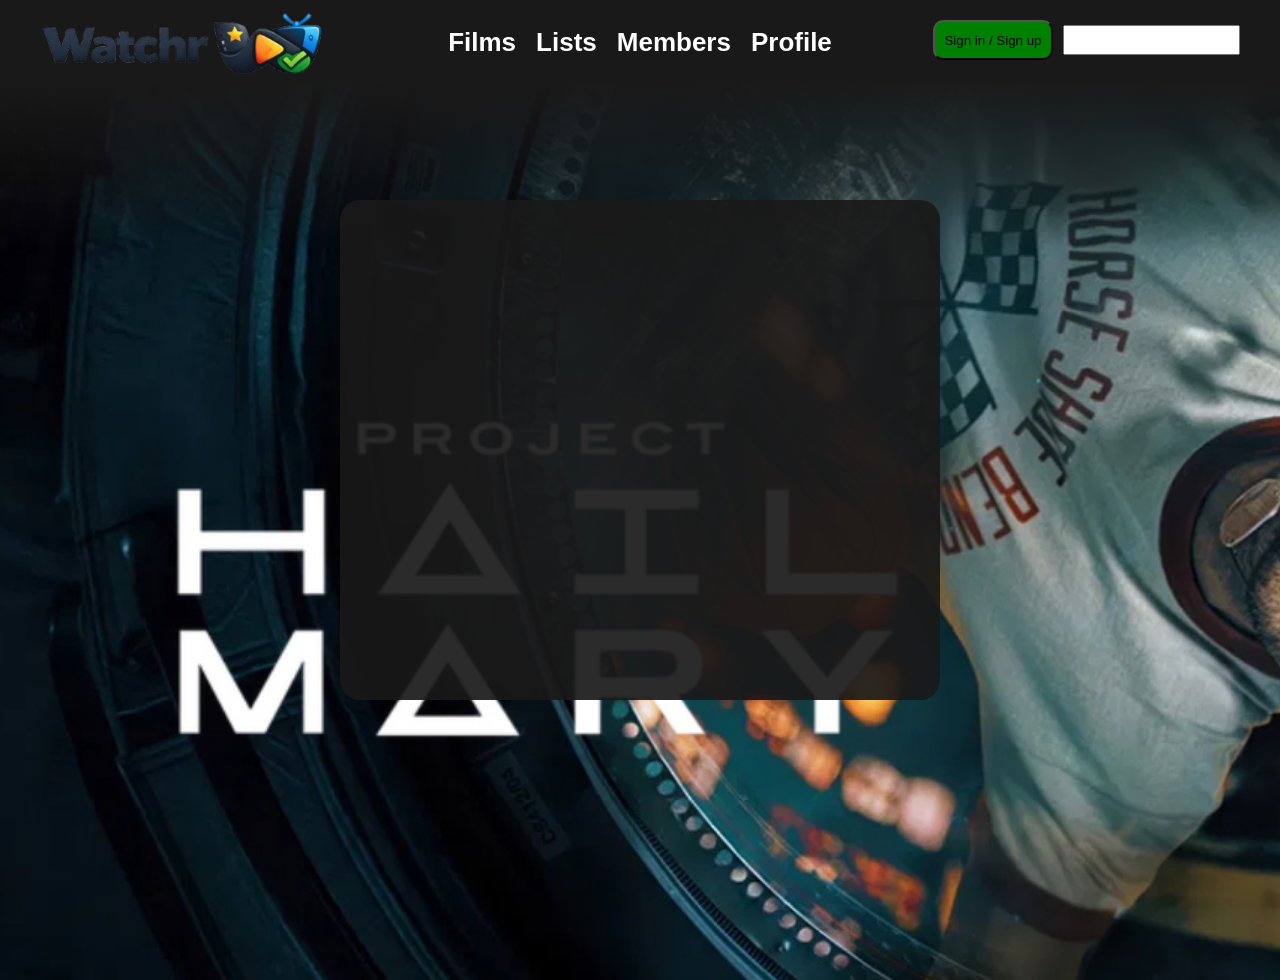
<file: index.html>
<!DOCTYPE html>
<html lang="en">

<head>
  <meta charset="UTF-8">
  <meta name="viewport" content="width=device-width, initial-scale=1.0">
  <link rel="stylesheet" href="css/style.css">
  <link rel="stylesheet" href="https://cdnjs.cloudflare.com/ajax/libs/font-awesome/4.7.0/css/font-awesome.min.css">
  <title>Watchr</title>
</head>

<body>

   <header id="desktop">
    <img class="logo-header" src="img/logo2.png">
    <div id="pages-desktop">
      <a href="films.html">
        <h1>Films</h1>
      </a>
      <a href="lists.html">
        <h1>Lists</h1>
      </a>
      <a href="members.html">
        <h1>Members</h1>
      </a>
      <a href="profile.html">
        <h1>Profile</h1>
      </a>
    </div>
    <div id="right-desktop">
      <button class="signup">Sign in / Sign up</button>
      <input type="search" name="" class="search">
    </div>
    <div class="gradient"></div>
  </header>

  <header id="phone">
    <a id="hamburger" onclick="hamburger()"><i class="fa fa-bars"></i></a>
    <img class="logo-header" src="img/logo1.png">
    <div id="pages-phone">
      <a href="films.html">
        <h1>Films</h1>
      </a>
      <a href="lists.html">
        <h1>Lists</h1>
      </a>
      <a href="members.html">
        <h1>Members</h1>
      </a>
      <a href="profile.html">
        <h1>Profile</h1>
      </a>
    </div>
    <div class="gradient"></div>
  </header>

  
  <script src="js/main.js"></script>



  <main id="landingpage">
    <div id="landingpage-shadow">

    </div>
  </main>

</body>

</html>
</file>
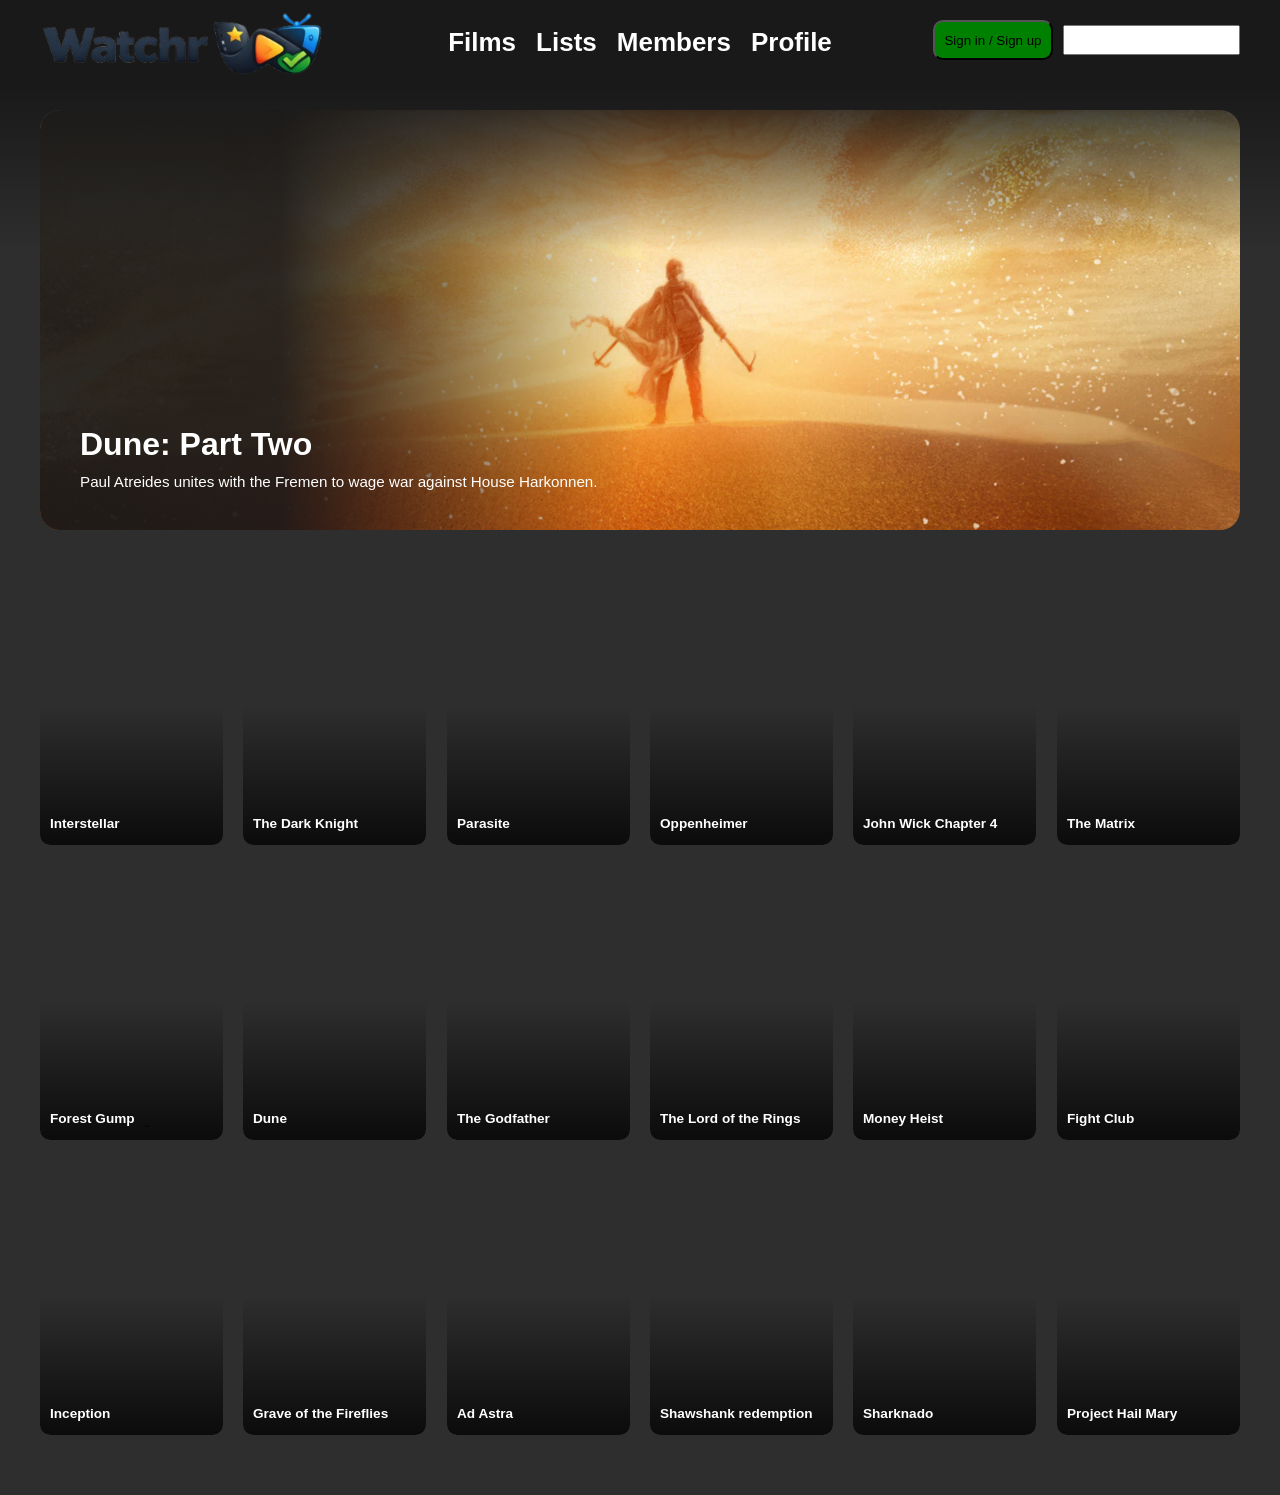
<file: films.html>
<!DOCTYPE html>
<html lang="en">

<head>
  <meta charset="UTF-8">
  <meta name="viewport" content="width=device-width, initial-scale=1.0">
  <link rel="stylesheet" href="css/style.css">
  <link rel="stylesheet" href="https://cdnjs.cloudflare.com/ajax/libs/font-awesome/4.7.0/css/font-awesome.min.css">
  <title>Watchr</title>
</head>

<body>

  <header id="desktop">
    <img class="logo-header" src="img/logo2.png">
    <div id="pages-desktop">
      <a href="films.html">
        <h1>Films</h1>
      </a>
      <a href="lists.html">
        <h1>Lists</h1>
      </a>
      <a href="members.html">
        <h1>Members</h1>
      </a>
      <a href="profile.html">
        <h1>Profile</h1>
      </a>
    </div>
    <div id="right-desktop">
      <button class="signup">Sign in / Sign up</button>
      <input type="search" name="" class="search">
    </div>
    <div class="gradient"></div>
  </header>

  <header id="phone">
    <a id="hamburger" onclick="hamburger()"><i class="fa fa-bars"></i></a>
    <img class="logo-header" src="img/logo2.png">
    <div id="pages-phone">
      <a href="films.html">
        <h1>Films</h1>
      </a>
      <a href="lists.html">
        <h1>Lists</h1>
      </a>
      <a href="members.html">
        <h1>Members</h1>
      </a>
      <a href="profile.html">
        <h1>Profile</h1>
      </a>
    </div>
    <div class="gradient"></div>
  </header>

  <script src="js/main.js"></script>

  <main id="films">
    <div id="featured">
      <div class="shine"></div>
      <div id="featured-text">
        <h2>Dune: Part Two</h2>
        <p>Paul Atreides unites with the Fremen to wage war against House Harkonnen.</p>
      </div>
    </div>

    <div id="regular">
      <div class="movie"
        style="background-image: url('https://image.tmdb.org/t/p/w500/gEU2QniE6E77NI6lCU6MxlNBvIx.jpg')">
        <div class="movie-title">Interstellar</div>
        <div class="shine"></div>
      </div>

      <div class="movie"
        style="background-image: url('https://image.tmdb.org/t/p/w500/qJ2tW6WMUDux911r6m7haRef0WH.jpg')">
        <div class="movie-title">The Dark Knight</div>
        <div class="shine"></div>
      </div>

      <div class="movie"
        style="background-image: url('https://image.tmdb.org/t/p/w500/7IiTTgloJzvGI1TAYymCfbfl3vT.jpg')">
        <div class="movie-title">Parasite</div>
        <div class="shine"></div>
      </div>

      <div class="movie"
        style="background-image: url('https://image.tmdb.org/t/p/w500/8Gxv8gSFCU0XGDykEGv7zR1n2ua.jpg')">
        <div class="movie-title">Oppenheimer</div>
        <div class="shine"></div>
      </div>

      <div class="movie"
        style="background-image: url('https://image.tmdb.org/t/p/w500/vZloFAK7NmvMGKE7VkF5UHaz0I.jpg')">
        <div class="movie-title">John Wick Chapter 4</div>
        <div class="shine"></div>
      </div>

      <div class="movie"
        style="background-image: url('https://image.tmdb.org/t/p/w500/f89U3ADr1oiB1s9GkdPOEpXUk5H.jpg')">
        <div class="movie-title">The Matrix</div>
        <div class="shine"></div>
      </div>

      <div class="movie"
        style="background-image: url('https://image.tmdb.org/t/p/w500/qdIMHd4sEfJSckfVJfKQvisL02a.jpg')">
        <div class="movie-title">Forest Gump</div>¨
        <div class="shine"></div>
      </div>

      <div class="movie"
        style="background-image: url('https://image.tmdb.org/t/p/w500/1pdfLvkbY9ohJlCjQH2CZjjYVvJ.jpg')">
        <div class="movie-title">Dune</div>
        <div class="shine"></div>
      </div>

      <div class="movie"
        style="background-image: url('https://image.tmdb.org/t/p/w500/3bhkrj58Vtu7enYsRolD1fZdja1.jpg')">
        <div class="movie-title">The Godfather</div>
        <div class="shine"></div>
      </div>

      <div class="movie"
        style="background-image: url('https://image.tmdb.org/t/p/w500/6oom5QYQ2yQTMJIbnvbkBL9cHo6.jpg')">
        <div class="movie-title">The Lord of the Rings</div>
        <div class="shine"></div>
      </div>

      <div class="movie"
        style="background-image: url('https://image.tmdb.org/t/p/w500/reEMJA1uzscCbkpeRJeTT2bjqUp.jpg')">
        <div class="movie-title">Money Heist</div>
        <div class="shine"></div>
      </div>

      <div class="movie"
        style="background-image: url('https://image.tmdb.org/t/p/w500/a26cQPRhJPX6GbWfQbvZdrrp9j9.jpg')">
        <div class="movie-title">Fight Club</div>
        <div class="shine"></div>
      </div>

      <div class="movie"
        style="background-image: url('https://image.tmdb.org/t/p/w500/9gk7adHYeDvHkCSEqAvQNLV5Uge.jpg')">
        <div class="movie-title">Inception</div>
        <div class="shine"></div>
      </div>

      <div class="movie"
        style="background-image: url('https://image.tmdb.org/t/p/w500/k9tv1rXZbOhH7eiCk378x61kNQ1.jpg')">
        <div class="movie-title">Grave of the Fireflies</div>
        <div class="shine"></div>
      </div>

      <div class="movie"
        style="background-image: url('https://image.tmdb.org/t/p/w500/xBHvZcjRiWyobQ9kxBhO6B2dtRI.jpg')">
        <div class="movie-title">Ad Astra</div>
        <div class="shine"></div>
      </div>

      <div class="movie"
        style="background-image: url('https://image.tmdb.org/t/p/w500/5KCVkau1HEl7ZzfPsKAPM0sMiKc.jpg')">
        <div class="movie-title">Shawshank redemption</div>
        <div class="shine"></div>
      </div>

      <div class="movie"
        style="background-image: url('https://image.tmdb.org/t/p/original/sanjiB1YvTveh8gEtIi8Rysq58g.jpg')">
        <div class="movie-title">Sharknado</div>
        <div class="shine"></div>
      </div>

      <div class="movie"
        style="background-image: url('https://image.tmdb.org/t/p/original/huVzcVrlK8aiLd240ienleODvWl.jpg')">
        <div class="movie-title">Project Hail Mary</div>
        <div class="shine"></div>
      </div>

    </div>

  </main>

</body>

</html>
</file>
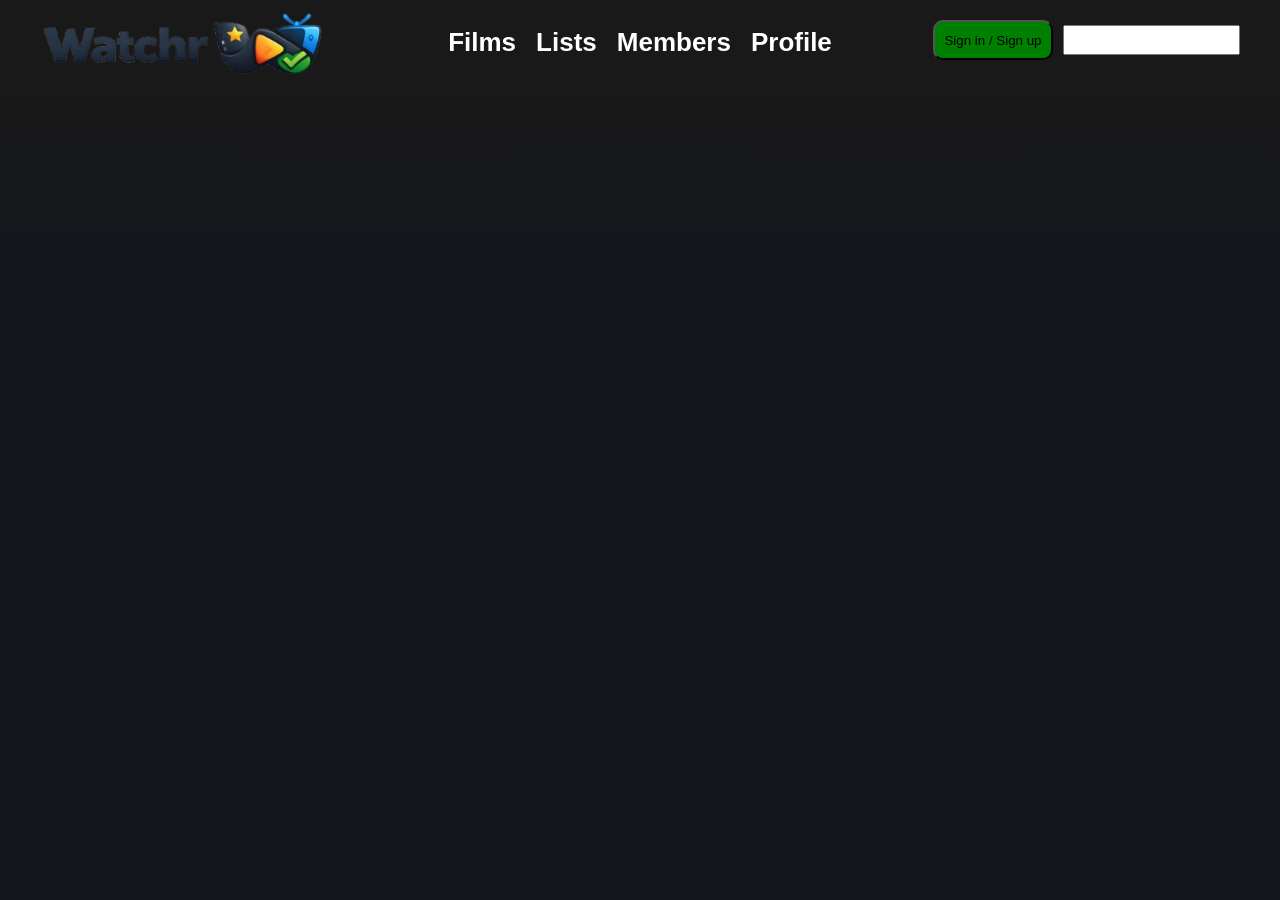
<file: members.html>
<!DOCTYPE html>
<html lang="en">

<head>
  <meta charset="UTF-8">
  <meta name="viewport" content="width=device-width, initial-scale=1.0">
  <link rel="stylesheet" href="css/style.css">
  <link rel="stylesheet" href="https://cdnjs.cloudflare.com/ajax/libs/font-awesome/4.7.0/css/font-awesome.min.css">
  <title>Watchr</title>
</head>

<body>

   <header id="desktop">
    <img class="logo-header" src="img/logo2.png">
    <div id="pages-desktop">
      <a href="films.html">
        <h1>Films</h1>
      </a>
      <a href="lists.html">
        <h1>Lists</h1>
      </a>
      <a href="members.html">
        <h1>Members</h1>
      </a>
      <a href="profile.html">
        <h1>Profile</h1>
      </a>
    </div>
    <div id="right-desktop">
      <button class="signup">Sign in / Sign up</button>
      <input type="search" name="" class="search">
    </div>
    <div class="gradient"></div>
  </header>

  <header id="phone">
    <a id="hamburger" onclick="hamburger()"><i class="fa fa-bars"></i></a>
    <img class="logo-header" src="img/logo2.png">
    <div id="pages-phone">
      <a href="films.html">
        <h1>Films</h1>
      </a>
      <a href="lists.html">
        <h1>Lists</h1>
      </a>
      <a href="members.html">
        <h1>Members</h1>
      </a>
      <a href="profile.html">
        <h1>Profile</h1>
      </a>
    </div>
    <div class="gradient"></div>
  </header>

  
  <script src="js/main.js"></script>


</body>

</html>
</file>
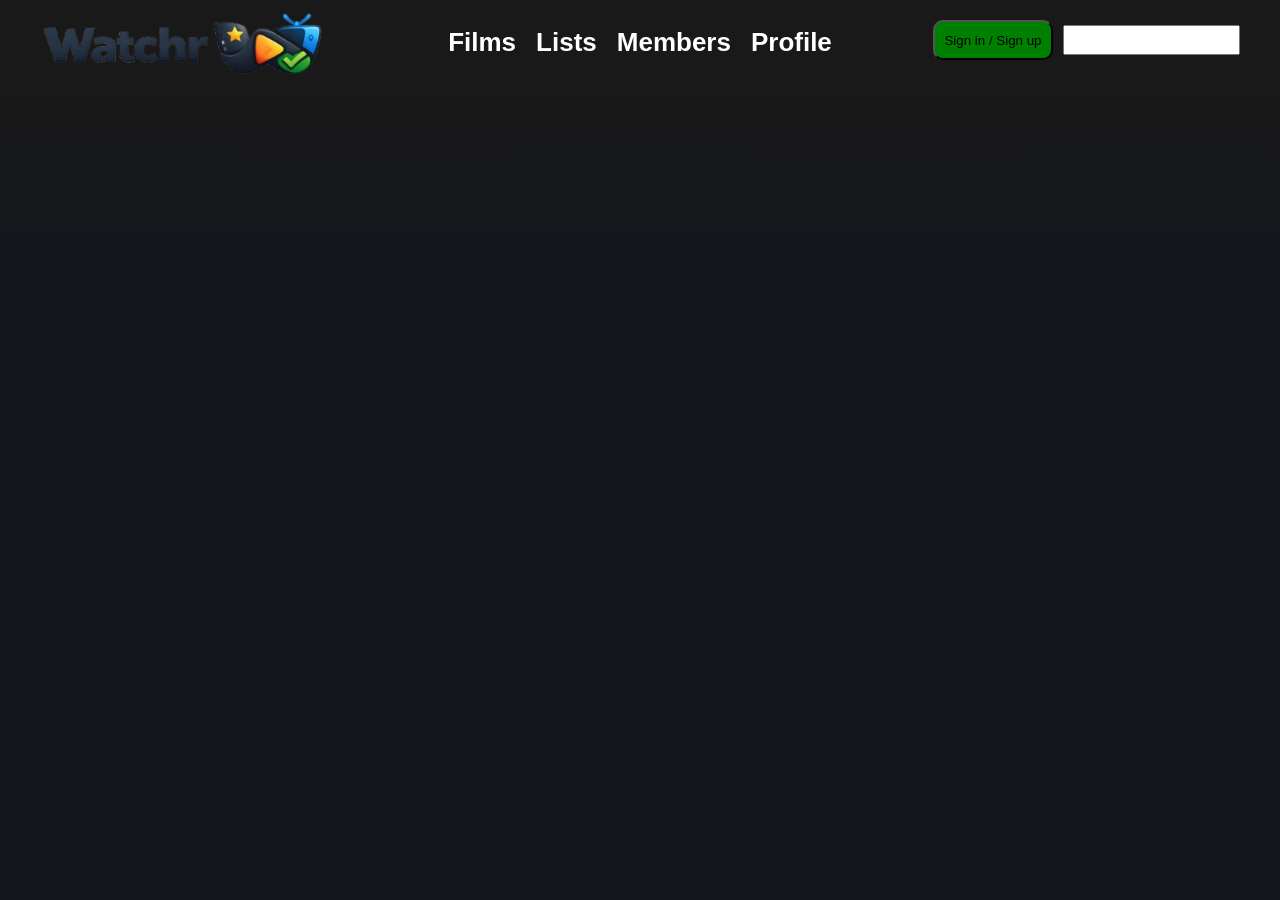
<file: profile.html>
<!DOCTYPE html>
<html lang="en">

<head>
  <meta charset="UTF-8">
  <meta name="viewport" content="width=device-width, initial-scale=1.0">
  <link rel="stylesheet" href="css/style.css">
  <link rel="stylesheet" href="https://cdnjs.cloudflare.com/ajax/libs/font-awesome/4.7.0/css/font-awesome.min.css">
  <title>Watchr</title>
</head>

<body>

   <header id="desktop">
    <img class="logo-header" src="img/logo2.png">
    <div id="pages-desktop">
      <a href="films.html">
        <h1>Films</h1>
      </a>
      <a href="lists.html">
        <h1>Lists</h1>
      </a>
      <a href="members.html">
        <h1>Members</h1>
      </a>
      <a href="profile.html">
        <h1>Profile</h1>
      </a>
    </div>
    <div id="right-desktop">
      <button class="signup">Sign in / Sign up</button>
      <input type="search" name="" class="search">
    </div>
    <div class="gradient"></div>
  </header>

  <header id="phone">
    <a id="hamburger" onclick="hamburger()"><i class="fa fa-bars"></i></a>
    <img class="logo-header" src="img/logo2.png">
    <div id="pages-phone">
      <a href="films.html">
        <h1>Films</h1>
      </a>
      <a href="lists.html">
        <h1>Lists</h1>
      </a>
      <a href="members.html">
        <h1>Members</h1>
      </a>
      <a href="profile.html">
        <h1>Profile</h1>
      </a>
    </div>
    <div class="gradient"></div>
  </header>

  
  <script src="js/main.js"></script>

</body>

</html>
</file>
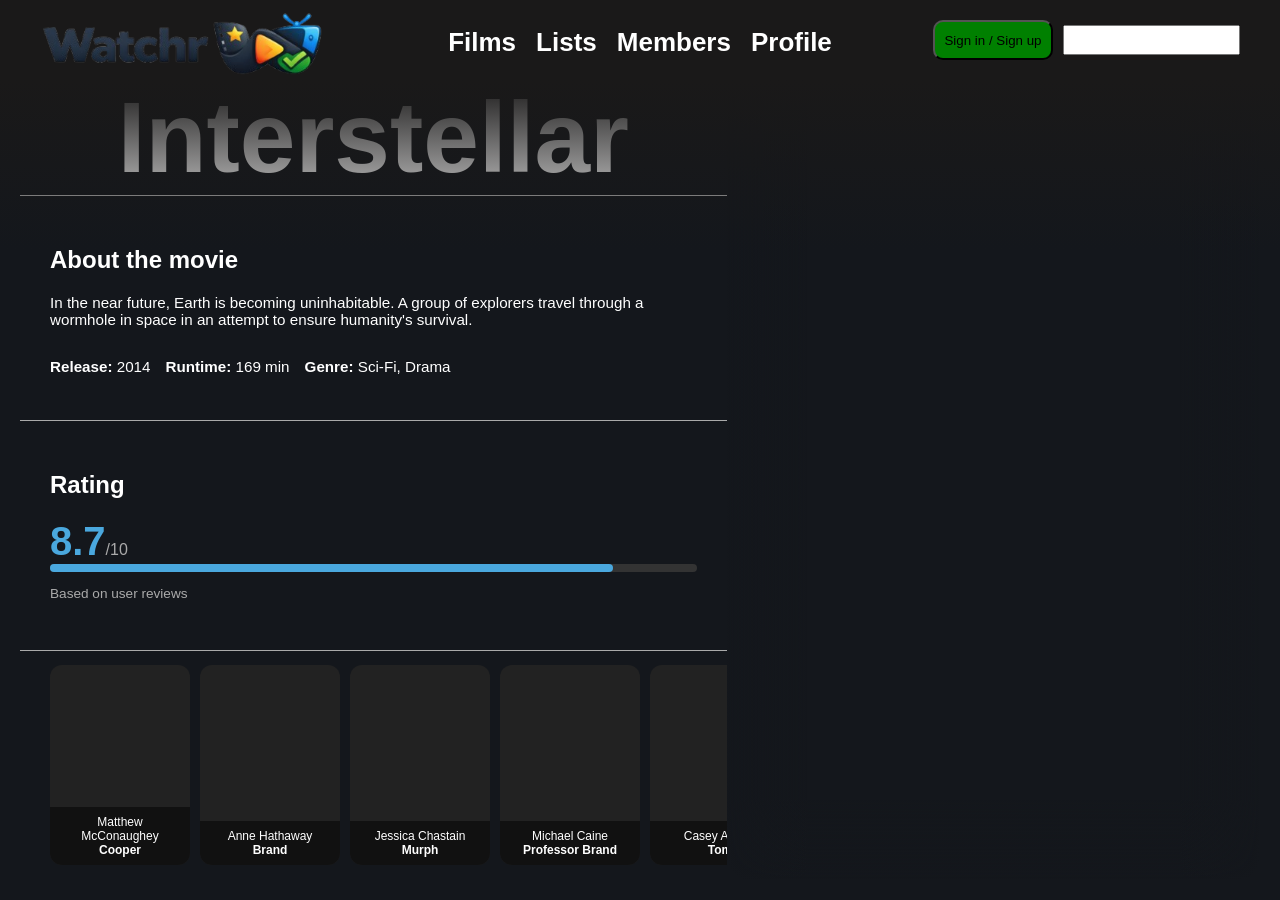
<file: movies/interstellar.html>
<!DOCTYPE html>
<html lang="en">

<head>
    <meta charset="UTF-8">
    <meta name="viewport" content="width=device-width, initial-scale=1.0">
    <link rel="stylesheet" href="../css/style.css">
    <link rel="stylesheet" href="https://cdnjs.cloudflare.com/ajax/libs/font-awesome/4.7.0/css/font-awesome.min.css">
    <title>Watchr</title>
</head>

<body>

    <header id="desktop">
        <img class="logo-header" src="../img/logo2.png">
        <div id="pages-desktop">
            <a href="../films.html">
                <h1>Films</h1>
            </a>
            <a href="../lists.html">
                <h1>Lists</h1>
            </a>
            <a href="../members.html">
                <h1>Members</h1>
            </a>
            <a href="../profile.html">
                <h1>Profile</h1>
            </a>
        </div>
        <div id="right-desktop">
            <button class="signup">Sign in / Sign up</button>
            <input type="search" name="" class="search">
        </div>
        <div class="gradient"></div>
    </header>

    <header id="phone">
        <a id="hamburger" onclick="hamburger()"><i class="fa fa-bars"></i></a>
        <img class="logo-header" src="../img/logo2.png">
        <div id="pages-phone">
            <a href="../films.html">
                <h1>Films</h1>
            </a>
            <a href="../lists.html">
                <h1>Lists</h1>
            </a>
            <a href="../members.html">
                <h1>Members</h1>
            </a>
            <a href="../profile.html">
                <h1>Profile</h1>
            </a>
        </div>
        <div class="gradient"></div>
    </header>

    <script src="../js/main.js"></script>


    <main id="movie-desktop">

        <div id="movie-title">Interstellar</div>

        <div id="movie-desc">
            <h2>About the movie</h2>

            <p>
                In the near future, Earth is becoming uninhabitable. A group of explorers travel through a wormhole in
                space
                in an attempt to ensure humanity's survival.
            </p>

            <div id="movie-meta">
                <p><strong>Release:</strong> 2014</p>
                <p><strong>Runtime:</strong> 169 min</p>
                <p><strong>Genre:</strong> Sci-Fi, Drama</p>
            </div>

        </div>

        <div id="movie-ratings">
            <h2>Rating</h2>

            <div id="rating-box">
                <span id="rating-score">8.7</span>
                <span id="rating-max">/10</span>
            </div>

            <div id="rating-bar">
                <div id="rating-fill"></div>
            </div>

            <p id="rating-text">Based on user reviews</p>
        </div>

        <div id="movie-actors">
            <div class="actor-card">
                <div class="actor-img"
                    style="background-image: url('https://image.tmdb.org/t/p/w185/wJiGedOCZhwMx9DezY8uwbNxmAY.jpg')">
                </div>
                <p class="actor-name">Matthew McConaughey<br><span class="character-name">Cooper</span></p>
            </div>

            <div class="actor-card">
                <div class="actor-img"
                    style="background-image: url('https://image.tmdb.org/t/p/w185/tLelKoPNiyJCSEtQTz1FGv4TLGc.jpg')">
                </div>
                <p class="actor-name">Anne Hathaway<br><span class="character-name">Brand</span></p>
            </div>

            <div class="actor-card">
                <div class="actor-img"
                    style="background-image: url('https://media.themoviedb.org/t/p/w300_and_h450_face/lodMzLKSdrPcBry6TdoDsMN3Vge.jpg')">
                </div>
                <p class="actor-name">Jessica Chastain<br><span class="character-name">Murph</span></p>
            </div>

            <div class="actor-card">
                <div class="actor-img"
                    style="background-image: url('https://media.themoviedb.org/t/p/w300_and_h450_face/bVZRMlpjTAO2pJK6v90buFgVbSW.jpg')">
                </div>
                <p class="actor-name">Michael Caine<br><span class="character-name">Professor Brand</span></p>
            </div>

            <div class="actor-card">
                <div class="actor-img"
                    style="background-image: url('https://media.themoviedb.org/t/p/w300_and_h450_face/304ilSygaCRWykoBWAL67TOw8g9.jpg')">
                </div>
                <p class="actor-name">Casey Affleck<br><span class="character-name">Tom</span></p>
            </div>
        </div>

        <div id="movie-image-container">
            <div id="movie-image"></div>
        </div>
    </main>

</body>

</html>
</file>
<file: css/style.css>
/* =========================GENERAL========================= */
* {
    box-sizing: border-box;
}

body {
    margin: 0;
    padding: 0;
    height: 100vh;
    width: 100%;
    overflow-x: hidden;
    background-color: #14171c;
}

a {
    text-decoration: none;
    color: inherit;
}





/* =========================HEADER========================= */
/* ====HEADER (DESKTOP)==== */
header#desktop {
    display: flex;
    align-items: center;
    justify-content: space-between;

    position: relative;
    height: 80px;

    background-color: #1a1919;

    z-index: 10;
}

/* Center navigation */
div#pages-desktop {
    position: absolute;
    top: 10px;
    left: 50%;
    transform: translateX(-50%);

    display: flex;
    gap: 20px;

    color: white;
    font-size: small;
    font-family: sans-serif;
}

/* Right side (search + button) */
div#right-desktop {
    margin-right: 40px;

    display: flex;
    align-items: center;
    gap: 10px;
}

/* Logo */
.logo-header {
    margin-top: 5px;
    margin-left: 40px;
    height: 70px;
}

/* Inputs / buttons */
.search {
    height: 30px;
}

/* Signup button */
.signup {
    height: 40px;
    width: 120px;

    background-color: green;
    border-radius: 10px;
}

/* Gradient overlay */
.gradient {
    position: absolute;
    bottom: -170px;

    width: 100%;
    height: 170px;

    background-image: linear-gradient(to bottom, #1a1919, transparent);
}


/* ====HEADER (MOBILE)==== */
header#phone {
    position: relative;


    display: none;
    align-items: center;
    flex-direction: column;


    height: auto;
    background-color: #1a1919;
}

/* Navigation phone */
#pages-phone {
    display: none;

    color: white;
    font-size: small;
}

/* Navigation phone */
a#hamburger {
    position: absolute;
    color: white;
    font-size: 35px;

    left: 25px;
    top: 25px;
}



/* ====SWITCH==== */
@media (max-width: 800px) {
    header#desktop {
        display: none;
    }

    header#phone {
        display: flex;
    }
}








/* =========================MAIN / LANDING PAGE========================= */
main#landingpage {
    display: flex;
    align-items: center;
    justify-content: center;

    height: 100%;
    width: 100%;

    background-image: url(../img/hailmary.png);
    background-size: cover;
}

/* Shadow / content box */
#landingpage-shadow {
    height: 500px;
    width: 600px;

    border-radius: 20px;
    background-color: #1a1919ea;

    transform: translateY(-80px);
}





/* =========================MAIN / films========================= */
/* Container for movies */
main#films {
    display: flex;
    flex-direction: column;
    align-items: center;
    gap: 40px;

    padding: 30px 40px 60px;
    width: 100%;
    box-sizing: border-box;
    background-color: #313030ea;
}

/* ====FEATURED MOVIE==== */
div#featured {
    background-image: url(../img/dune.png);
    background-size: cover;
    background-position: center;

    width: 100%;
    height: 420px;
    border-radius: 20px;

    position: relative;
    overflow: hidden;
    cursor: pointer;

    transform-style: preserve-3d;
    transition: transform 0.12 ease-out;
    will-change: transform;
}


div#featured-text {
    border-radius: inherit;
    background: linear-gradient(to right, rgba(26, 25, 25, 0.92) 40%, transparent);
    width: 600px;
    height: 100%;
    padding: 40px;
    box-sizing: border-box;

    display: flex;
    flex-direction: column;
    justify-content: flex-end;

    color: white;
    position: relative;
    z-index: 1;

    font-family: sans-serif;
}

div#featured-text h2 {
    font-size: 2rem;
    margin: 0 0 10px;
}

div#featured-text p {
    font-size: 0.95rem;
    margin: 0;
}




div#regular {
    display: grid;
    grid-template-columns: repeat(auto-fill, minmax(180px, 1fr));
    gap: 20px;
    width: 100%;

    perspective: 800px;
}

.movie {
    aspect-ratio: 2/3;
    border-radius: 10px;

    background-size: cover;
    background-position: center;

    display: flex;
    align-items: flex-end;

    position: relative;
    overflow: hidden;
    cursor: pointer;

    transform-style: preserve-3d;
    transition: transform 0.12s ease-out;
    will-change: transform;
}

.movie::before {
    content: '';
    position: absolute;
    inset: 0;
    background: linear-gradient(to top, rgba(0, 0, 0, 0.75) 0%, transparent 50%);
    border-radius: inherit;
    z-index: 0;
}

.movie-title {
    position: relative;
    z-index: 1;
    color: white;
    font-family: sans-serif;
    font-size: 0.85rem;
    font-weight: 600;
    padding: 12px 10px;
    line-height: 1.3;

    transform: translateZ(30px);
}

.shine {
    position: absolute;
    inset: 0;
    border-radius: inherit;
    pointer-events: none;
    opacity: 0;
    transition: opacity 0.12s;
    z-index: 2;
}

/* ====SWITCH==== */
@media (max-width: 845px) {
    div#featured {
        display: none;
    }

    div#featured {
        display: block;
    }
}











main#movie-desktop {
    display: grid;
    height: calc(100% - 80px);
    grid-template-columns: 3fr 2fr;
    grid-template-rows: 1fr 1fr 2fr 2fr;

    padding-left: 20px;
    padding-bottom: 20px;
    padding-right: 20px;

    grid-template-areas:
        "title image"
        "desc image"
        "ratings image"
        "actors image";
}

div#movie-image-container {
    grid-area: image;
    display: flex;
    align-items: center;
    justify-content: center;

    position: relative;
}

div#movie-image {
    height: 100%;
    aspect-ratio: 2/3;
    background-size: contain;

    background:
        linear-gradient(to right, #14171c, transparent 80px),
        linear-gradient(to left, #14171c, transparent 80px),
        linear-gradient(to top, #14171c, transparent 80px),
        url('https://image.tmdb.org/t/p/w500/gEU2QniE6E77NI6lCU6MxlNBvIx.jpg');

    background-size: contain;
    background-position: center;
    background-repeat: no-repeat;

    border-radius: 25px;
}

div#movie-title {
    display: flex;
    align-items: center;
    justify-content: center;

    font-size: 100px;
    font-family: sans-serif;
    font-weight: 900;

    grid-area: title;
    color: white;

    border-bottom: solid#aaa 1px;
}

div#movie-desc {
    grid-area: desc;

    padding: 30px;

    color: white;

    font-family: sans-serif;

    border-bottom: solid#aaa 1px;
}

div#movie-desc h2 {
    font-size: 1.5rem;
}

div#movie-desc p {
    font-size: 0.95rem;
}

div#movie-meta {
    display: flex;
    flex-wrap: wrap;
    gap: 15px;

    font-size: 0.85rem;
}

div#movie-ratings {
    grid-area: ratings;

    padding: 30px;

    color: white;

    font-family: sans-serif;

    border-bottom: solid#aaa 1px;
}

div#movie-ratings h2 {
    font-size: 1.5rem;
}

div#rating-box {
    display: flex;
    align-items: baseline;
}

span#rating-score {
    font-size: 2.5rem;
    font-weight: 900;
    color: #4aa8de;
}

span#rating-max {
    font-size: 1rem;
    color: #aaa;
}

div#rating-bar {
    width: 100%;
    height: 8px;

    background-color: #333;
    border-radius: 10px;
}

div#rating-fill {
    width: 87%;
    height: 100%;
    border-radius: 10px;

    background-color: #4aa8de;
}

p#rating-text {
    font-size: 0.85rem;
    color: #aaa;
}



div#movie-actors {
    grid-area: actors;
    padding: 30px;

    display: flex;
    gap: 10px;
    
    overflow-x: auto;
    overflow-y: hidden;

    align-items: center;    
}

.actor-card {
    flex: 0 0 auto;

    width: 140px;
    height: 200px;

    background-color: #222;
    border-radius: 12px;

    display: flex;
    flex-direction: column;

    overflow: hidden;

    cursor: pointer;

    justify-content: space-between;
}


.actor-img {
    height: 160px;
    background-size: cover;
    background-position: center;
}

.actor-name {
    margin: 0;
    padding: 8px;

    font-size: 0.75rem;
    color: white;
    font-family: sans-serif;

    text-align: center;
    background-color: #111;
}

.character-name {
    font-weight: 900;
}
</file>
